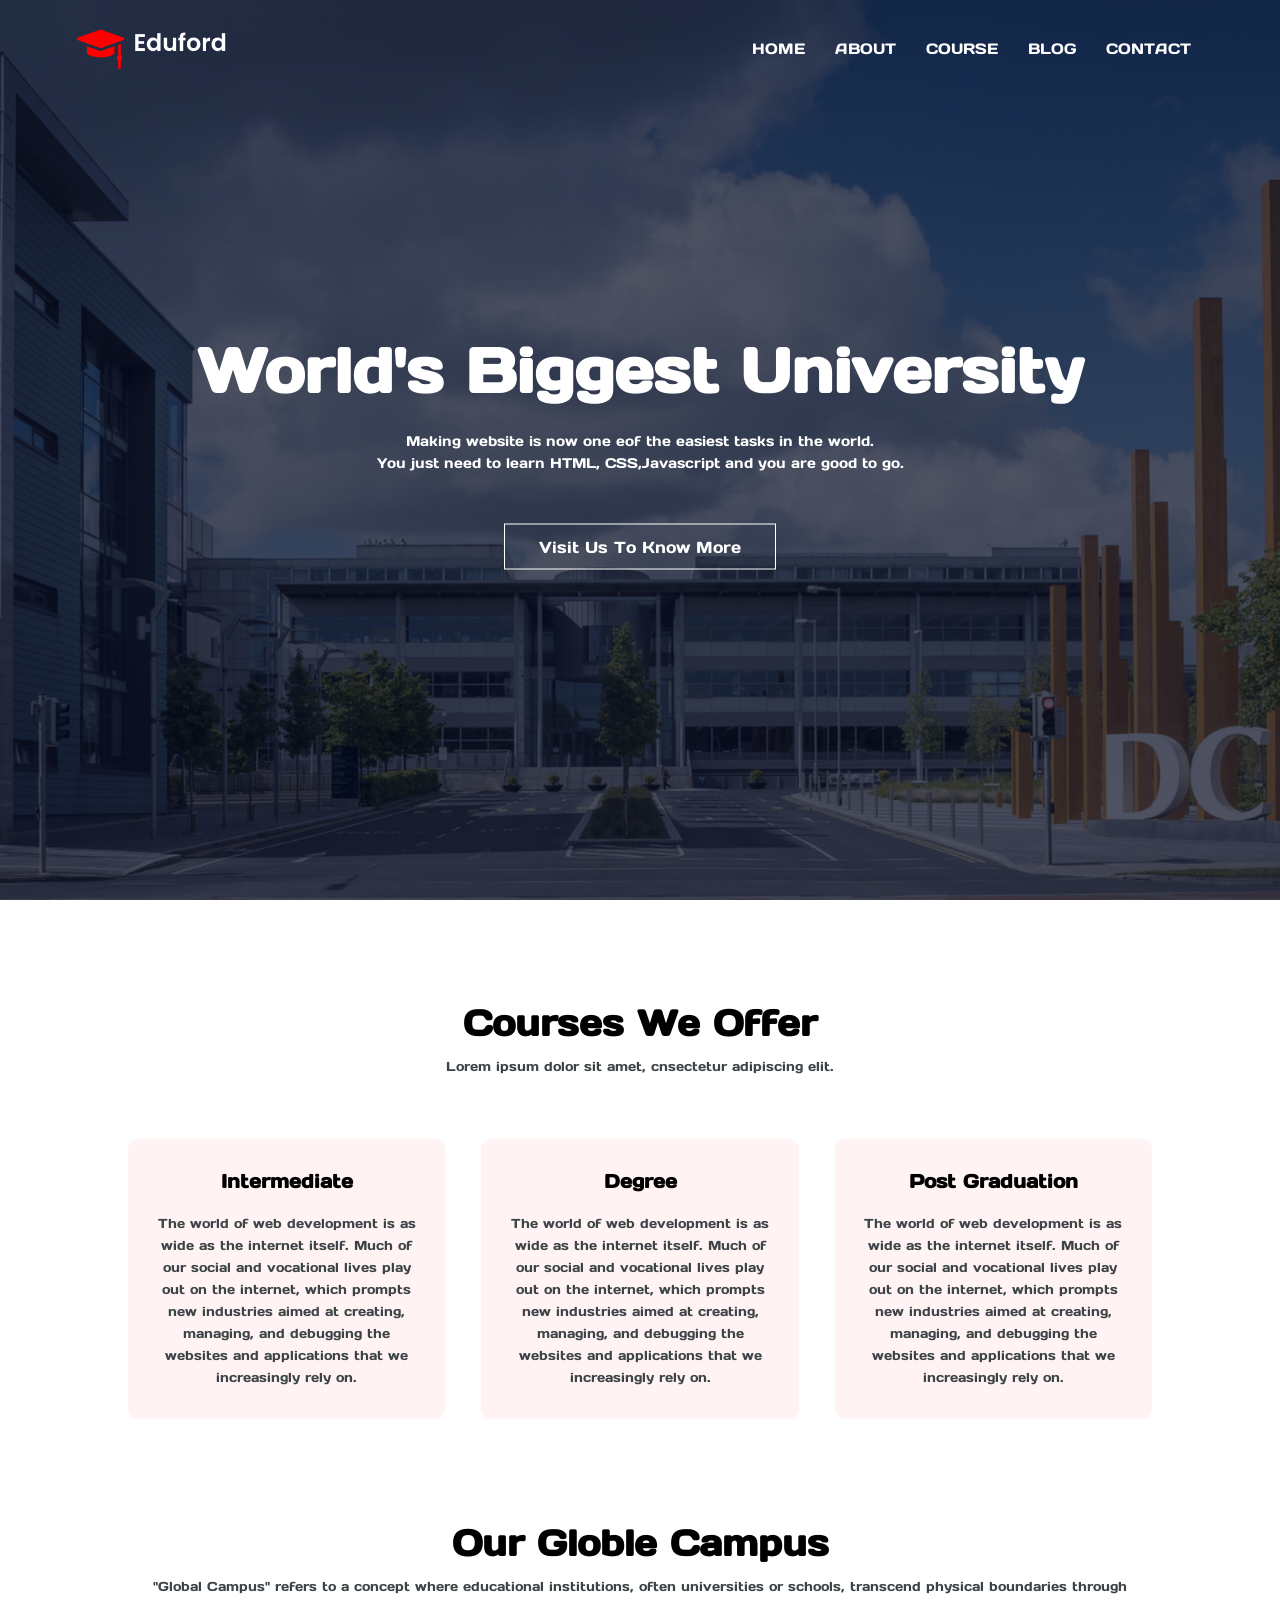
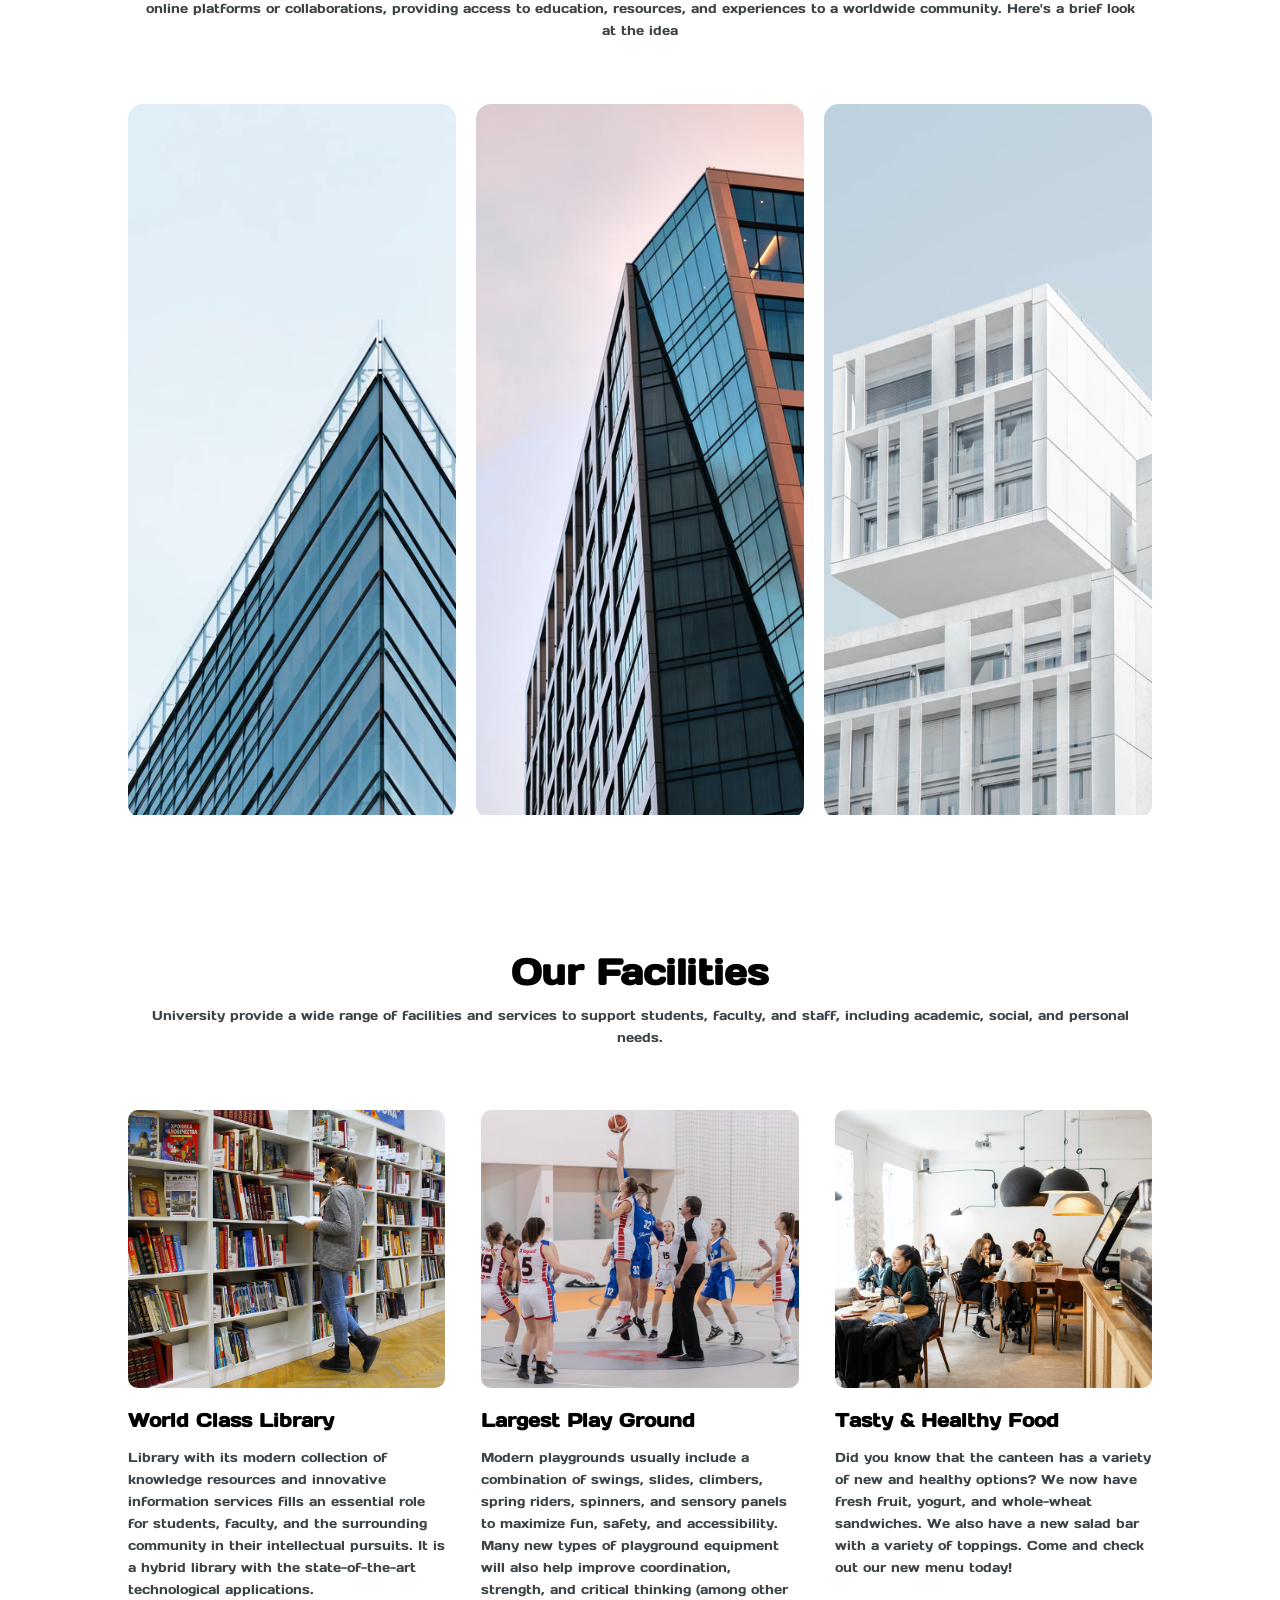
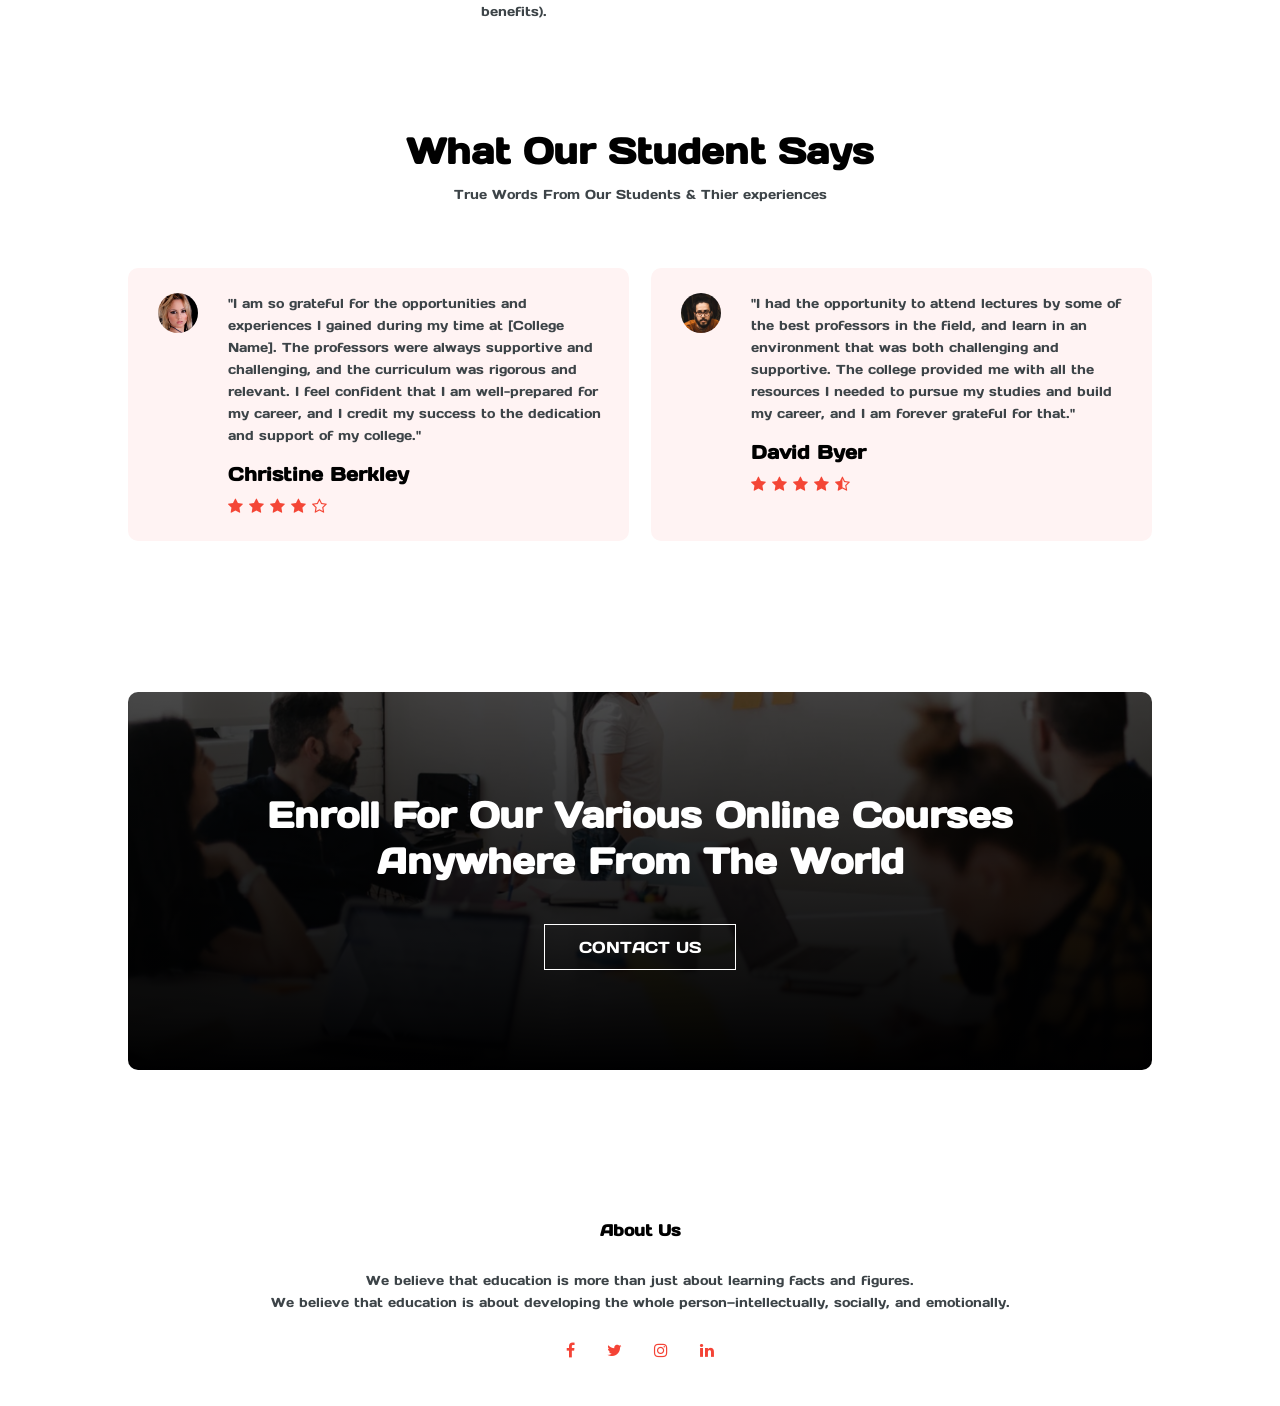
<file: My-University website/index.html>
<!DOCTYPE html>
<html lang="en">
<head>
    <meta charset="UTF-8">
    <meta name="viewport" content="width=device-width, initial-scale=1.0">
    <title>University Website</title>

    <link rel="stylesheet" href="style.css">
    <link rel="preconnect" href="https://fonts.googleapis.com">
    <link rel="preconnect" href="https://fonts.gstatic.com" crossorigin>
    <link rel="preconnect" href="https://fonts.googleapis.com">
    <link rel="preconnect" href="https://fonts.gstatic.com" crossorigin>
    <link href="https://fonts.googleapis.com/css2?family=Days+One&display=swap" rel="stylesheet">
    <link rel="stylesheet" href="https://stackpath.bootstrapcdn.com/font-awesome/4.7.0/css/font-awesome.min.css">

</head>

<body>

<!-- Header -->

    <section class="header">
        <nav>
            <a href="index.html"><img src="images/logo.png"></a>
            <div class="nav-links" id="navLinks">
                <i class="fa fa-times" onclick="hideMenu()"></i>
                <ul>
                    <li><a href="index.html">HOME</a></li>
                    <li><a href="About.html">ABOUT</a></li>
                    <li><a href="course.html">COURSE</a></li>
                    <li><a href="Blog.html">BLOG</a></li>
                    <li><a href="contact.html">CONTACT</a></li>
                </ul>
            </div>
            <i class="fa fa-bars" onclick="showMenu()"></i>
        </nav>

        <div class="text-box">
            <h1>World's Biggest University</h1>
            <p>Making website is now one eof the easiest tasks in the world.<br>You just need to learn HTML, CSS,Javascript and you are good to go.</p>
            <a href="" class="hero-btn">Visit Us To Know More</a>
        </div>
    </section>

<!-- Course -->

    <section class="course">
        <h1>Courses We Offer</h1>
        <p>Lorem ipsum dolor sit amet, cnsectetur adipiscing elit.</p>

        <div class="row">
            <div class="course-col">
                <h3>Intermediate</h3>
                <p>The world of web development is as wide as the internet itself. Much of our social and vocational lives play out on the internet, which prompts new industries aimed at creating, managing, and debugging the websites and applications that we increasingly rely on.</p>
            </div>
            <div class="course-col">
                <h3>Degree</h3>
                <p>The world of web development is as wide as the internet itself. Much of our social and vocational lives play out on the internet, which prompts new industries aimed at creating, managing, and debugging the websites and applications that we increasingly rely on.</p>
            </div>
            <div class="course-col">
                <h3>Post Graduation</h3>
                <p>The world of web development is as wide as the internet itself. Much of our social and vocational lives play out on the internet, which prompts new industries aimed at creating, managing, and debugging the websites and applications that we increasingly rely on.</p>
            </div>
        </div>
    </section>

<!-- Campus -->

    <section class="campus">
        <h1>Our Globle Campus</h1>
        <p>"Global Campus" refers to a concept where educational institutions, often universities or schools, transcend physical boundaries through online platforms or collaborations, providing access to education, resources, and experiences to a worldwide community. Here's a brief look at the idea</p>
        <div class="row">
            <div class="campus-col">
                <img src="images/london.png">
                <div class="layer_l">
                    <h3>LONDON</h3>
                </div>
            </div>
            <div class="campus-col">
                <img src="images/newyork.png">
                <div class="layer_n">
                    <h3>NEW YORK</h3>
                </div>
            </div>
            <div class="campus-col">
                <img src="images/washington.png">
                <div class="layer_w">
                    <h3>WASHINGTON</h3>
                </div>
            </div>
        </div>
    </section>

<!-- Facilities -->

    <section class="facilities">
        <h1>Our Facilities</h1>
        <p>University provide a wide range of facilities and services to support students, faculty, and staff, including academic, social, and personal needs.</p>
        <div class="row">
            <div class="facilities-col">
                <img src="images/library.png">
                <h3>World Class Library</h3>
                <p>Library with its modern collection of knowledge resources and innovative information services fills an essential role for students, faculty, and the surrounding community in their intellectual pursuits. It is a hybrid library with the state-of-the-art technological applications. </p>
            </div>
            <div class="facilities-col">
                <img src="images/basketball.png">
                <h3>Largest Play Ground</h3>
                <p>Modern playgrounds usually include a combination of swings, slides, climbers, spring riders, spinners, and sensory panels to maximize fun, safety, and accessibility. Many new types of playground equipment will also help improve coordination, strength, and critical thinking (among other benefits).</p>
            </div>
            <div class="facilities-col">
                <img src="images/cafeteria.png">
                <h3>Tasty & Healthy Food</h3>
                <p>Did you know that the canteen has a variety of new and healthy options? We now have fresh fruit, yogurt, and whole-wheat sandwiches. We also have a new salad bar with a variety of toppings. Come and check out our new menu today!</p>
            </div>
        </div>
    </section>

<!-- testimonials -->

    <section class="testimonials">
        <h1>What Our Student Says</h1>
        <p>True Words From Our Students &  Thier experiences</p>
        <div class="row">
            <div class="testimonials-col">
                <img src="images/user1.jpg" >
                <div>
                    <p>"I am so grateful for the opportunities and experiences I gained during my time at [College Name]. The professors were always supportive and challenging, and the curriculum was rigorous and relevant. I feel confident that I am well-prepared for my career, and I credit my success to the dedication and support of my college."</p>
                    <h3>Christine Berkley</h3>
                    <i class="fa fa-star"></i>
                    <i class="fa fa-star"></i>
                    <i class="fa fa-star"></i>
                    <i class="fa fa-star"></i>
                    <i class="fa fa-star-o"></i>
                </div>
            </div>
            <div class="testimonials-col">
                <img src="images/user2.jpg" >
                <div>
                    <p>"I had the opportunity to attend lectures by some of the best professors in the field, and learn in an environment that was both challenging and supportive. The college provided me with all the resources I needed to pursue my studies and build my career, and I am forever grateful for that."</p>
                    <h3>David Byer</h3>
                    <i class="fa fa-star"></i>
                    <i class="fa fa-star"></i>
                    <i class="fa fa-star"></i>
                    <i class="fa fa-star"></i>
                    <i class="fa fa-star-half-o"></i>
                </div>
            </div>
        </div>
        
    </section>

<!-- Call To Action -->

    <section class="cta">
        <h1>Enroll For Our Various Online Courses<br>Anywhere From The World</h1>
        <a href="contact.html" class="hero-btn">CONTACT US</a>
    </section>

   <!-- Footer -->

   <section class="footer">
        <h4>About Us</h4>
        <p>We believe that education is more than just about learning facts and figures.<br>We believe that education is about developing the whole person—intellectually, socially, and emotionally.</p>
        <div class="icons">
            <i class="fa fa-facebook"></i>
            <i class="fa fa-twitter"></i>
            <i class="fa fa-instagram"></i>
            <i class="fa fa-linkedin"></i>
        </div>
   </section>
<!-- Java Script For Menu Toggle -->

<script>

    var navLinks = document.getElementById("navLinks");
    function showMenu(){
        navLinks.style.right = "0";
    }
    function hideMenu(){
        navLinks.style.right = "-200px";
    }
</script>

</body>
</html>
</file>
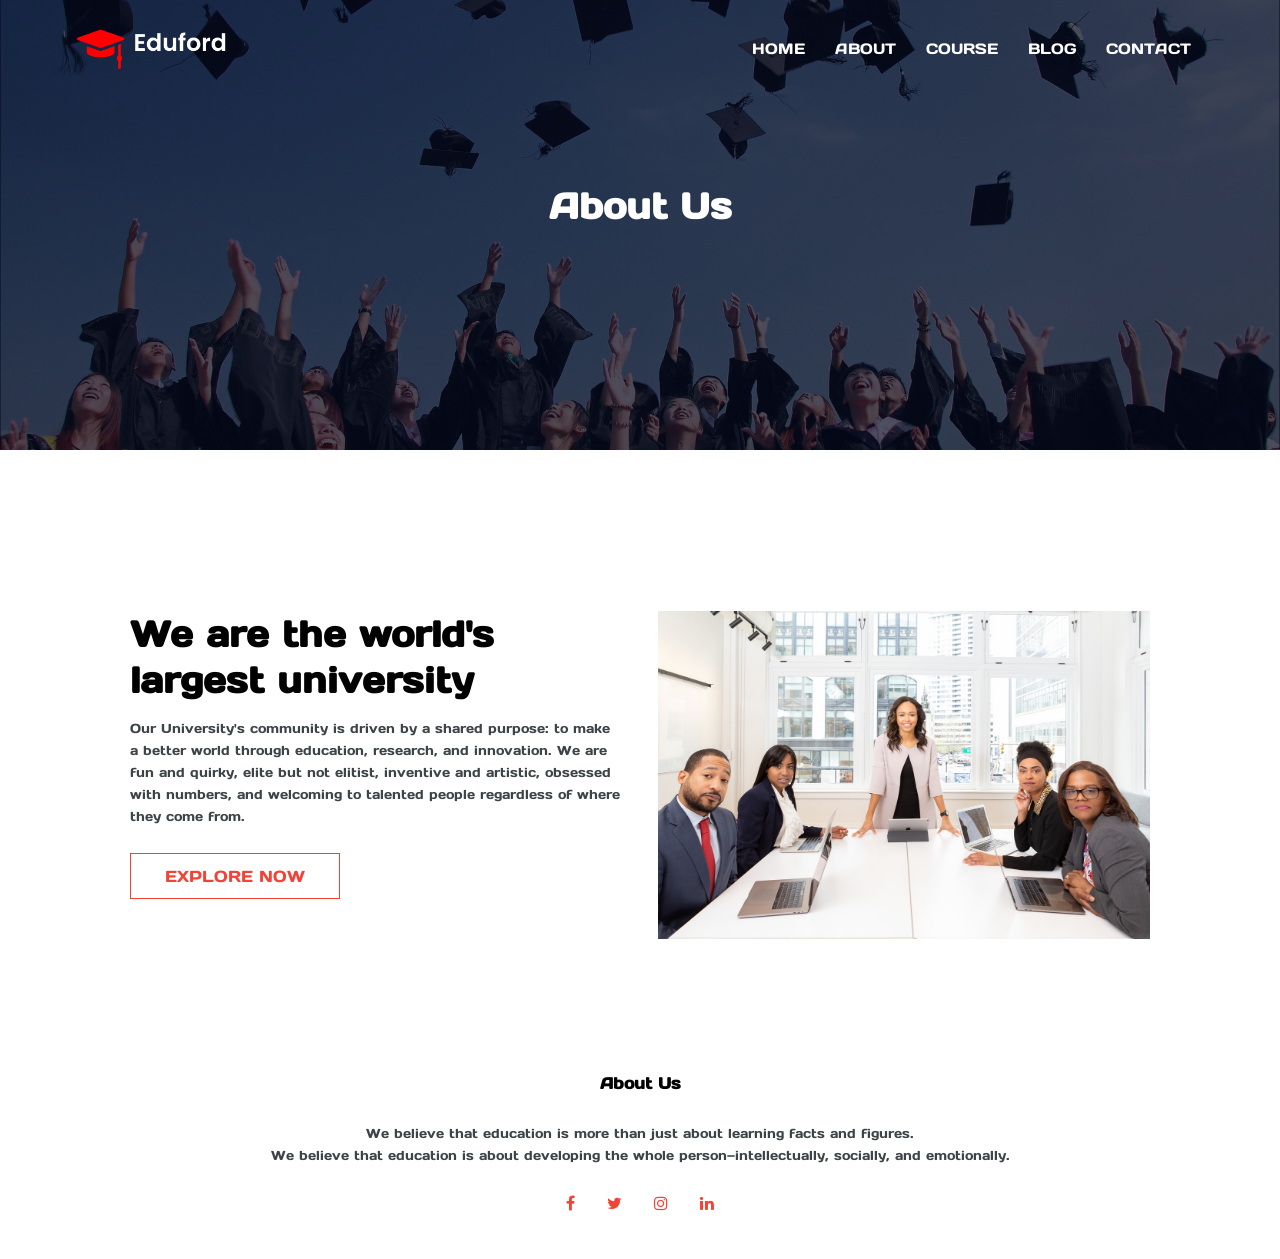
<file: My-University website/About.html>
<!DOCTYPE html>
<html lang="en">
<head>
    <meta charset="UTF-8">
    <meta name="viewport" content="width=device-width, initial-scale=1.0">
    <title>University Website</title>

    <link rel="stylesheet" href="style.css">
    <link rel="preconnect" href="https://fonts.googleapis.com">
    <link rel="preconnect" href="https://fonts.gstatic.com" crossorigin>
    <link rel="preconnect" href="https://fonts.googleapis.com">
    <link rel="preconnect" href="https://fonts.gstatic.com" crossorigin>
    <link href="https://fonts.googleapis.com/css2?family=Days+One&display=swap" rel="stylesheet">
    <link rel="stylesheet" href="https://stackpath.bootstrapcdn.com/font-awesome/4.7.0/css/font-awesome.min.css">

</head>

<body>

<!-- Header -->

    <section class="sub-header">
        <nav>
            <a href="index.html"><img src="images/logo.png"></a>
            <div class="nav-links" id="navLinks">
                <i class="fa fa-times" onclick="hideMenu()"></i>
                <ul>
                    <li><a href="index.html">HOME</a></li>
                    <li><a href="About.html">ABOUT</a></li>
                    <li><a href="course.html">COURSE</a></li>
                    <li><a href="Blog.html">BLOG</a></li>
                    <li><a href="contact.html">CONTACT</a></li>
                </ul>
            </div>
            <i class="fa fa-bars" onclick="showMenu()"></i>
        </nav>

        <h1>About Us</h1>
    </section>

<!-- About us content -->

    <section class="about-us">
        <div class="row">
            <div class="about-col">
                <h1>We are the world's largest university</h1>
                <p>Our University's community is driven by a shared purpose: to make a better world through education, research, and innovation. We are fun and quirky, elite but not elitist, inventive and artistic, obsessed with numbers, and welcoming to talented people regardless of where they come from.</p>
                <a href="" class="hero-btn red-btn">EXPLORE NOW </a>
            </div>
            <div class="about-col">
                <img src="images/about.jpg">
            </div>
        </div>
    </section>


<!-- Footer -->

   <section class="footer">
        <h4>About Us</h4>
        <p>We believe that education is more than just about learning facts and figures.<br>We believe that education is about developing the whole person—intellectually, socially, and emotionally.</p>
        <div class="icons">
            <i class="fa fa-facebook"></i>
            <i class="fa fa-twitter"></i>
            <i class="fa fa-instagram"></i>
            <i class="fa fa-linkedin"></i>
        </div>
   </section>
<!-- Java Script For Menu Toggle -->

<script>

    var navLinks = document.getElementById("navLinks");
    function showMenu(){
        navLinks.style.right = "0";
    }
    function hideMenu(){
        navLinks.style.right = "-200px";
    }
</script>

</body>
</html>
</file>
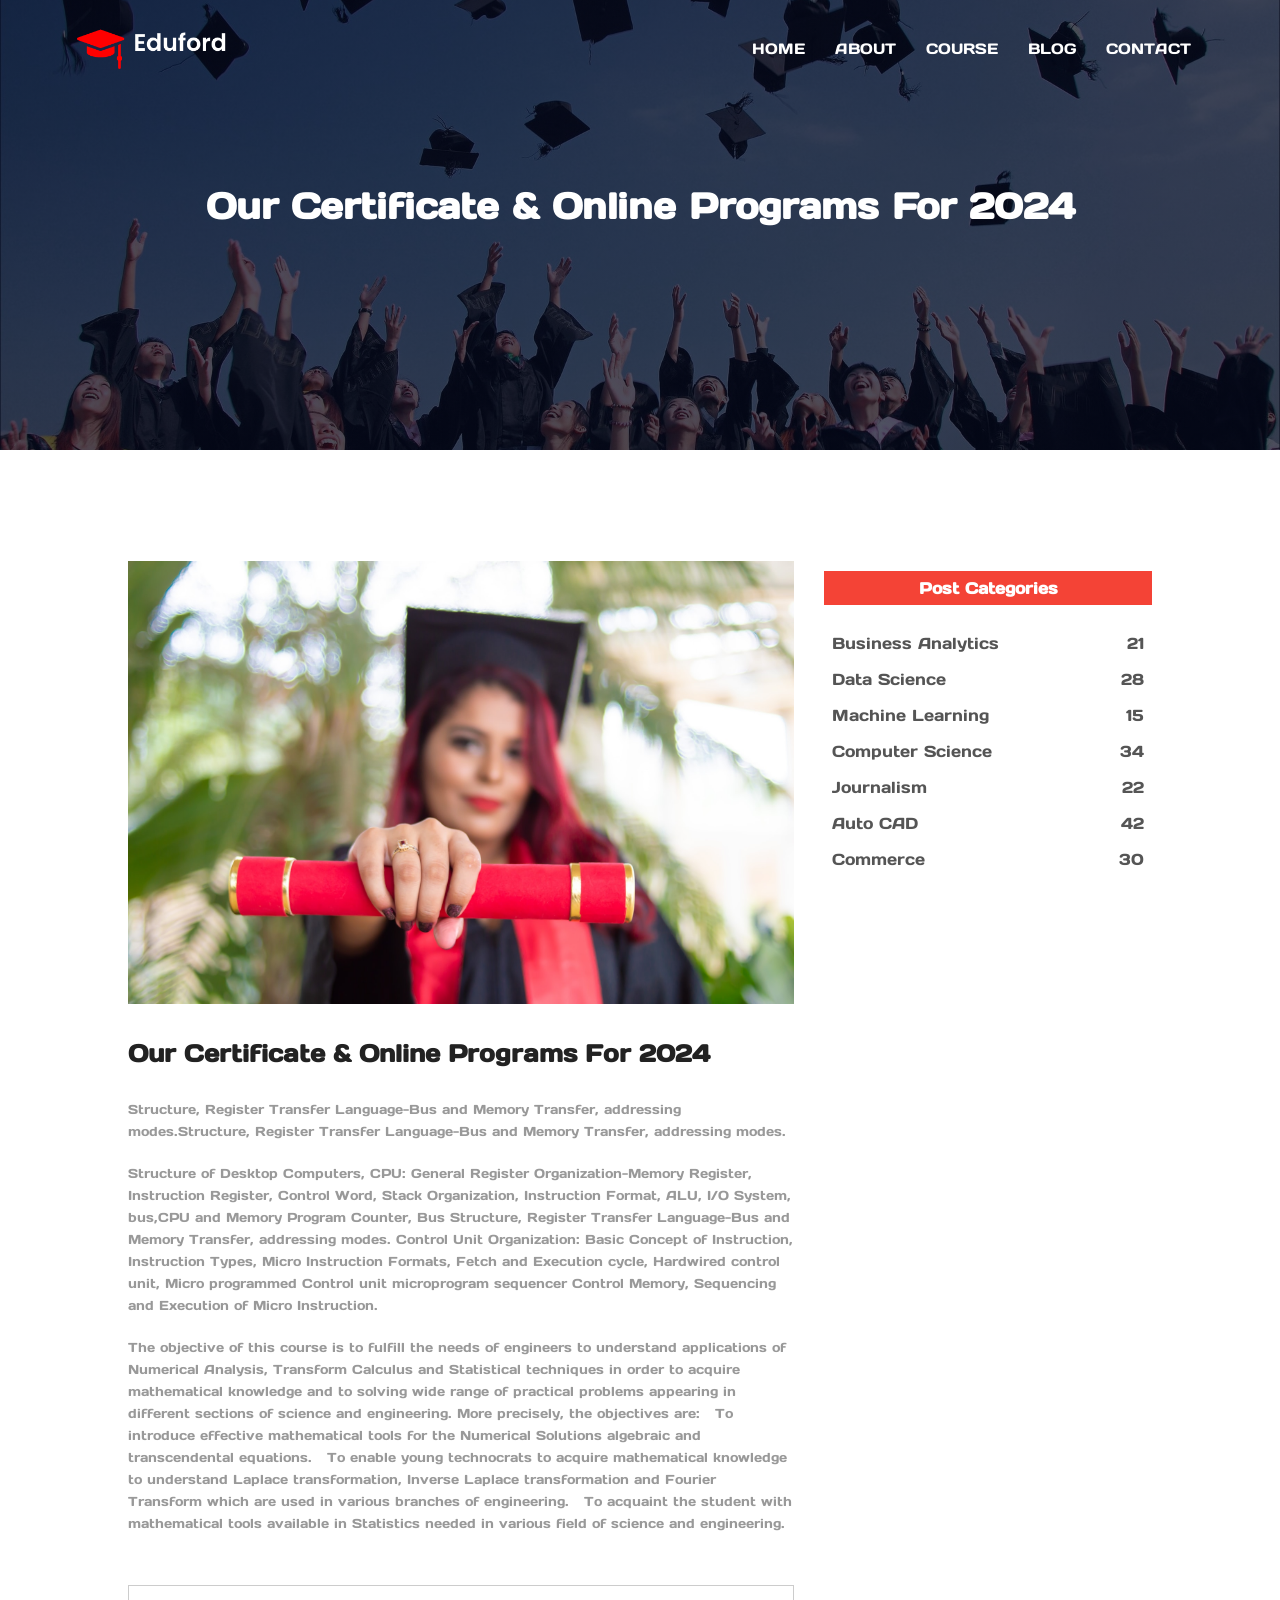
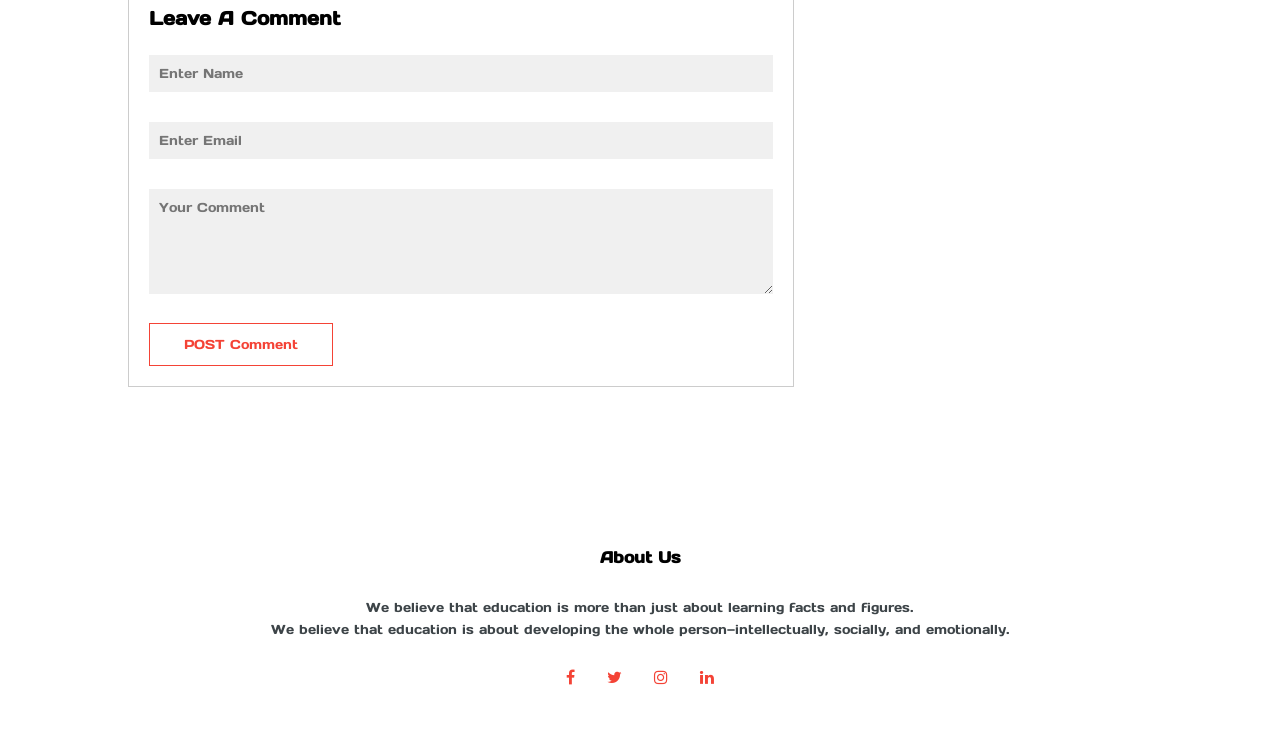
<file: My-University website/Blog.html>
<!DOCTYPE html>
<html lang="en">
<head>
    <meta charset="UTF-8">
    <meta name="viewport" content="width=device-width, initial-scale=1.0">
    <title>University Website</title>

    <link rel="stylesheet" href="style.css">
    <link rel="preconnect" href="https://fonts.googleapis.com">
    <link rel="preconnect" href="https://fonts.gstatic.com" crossorigin>
    <link rel="preconnect" href="https://fonts.googleapis.com">
    <link rel="preconnect" href="https://fonts.gstatic.com" crossorigin>
    <link href="https://fonts.googleapis.com/css2?family=Days+One&display=swap" rel="stylesheet">
    <link rel="stylesheet" href="https://stackpath.bootstrapcdn.com/font-awesome/4.7.0/css/font-awesome.min.css">

</head>

<body>

<!-- Header -->

    <section class="sub-header">
        <nav>
            <a href="index.html"><img src="images/logo.png"></a>
            <div class="nav-links" id="navLinks">
                <i class="fa fa-times" onclick="hideMenu()"></i>
                <ul>
                    <li><a href="index.html">HOME</a></li>
                    <li><a href="About.html">ABOUT</a></li>
                    <li><a href="course.html">COURSE</a></li>
                    <li><a href="Blog.html">BLOG</a></li>
                    <li><a href="contact.html">CONTACT</a></li>
                </ul>
            </div>
            <i class="fa fa-bars" onclick="showMenu()"></i>
        </nav>

        <h1>Our Certificate & Online Programs For 2024</h1>
    </section>

<!-- Blog Page for content -->

    <section class="blog-content">
        <div class="row">
            <div class="blog-left">
                <img src="images/certificate.jpg">
                <h2>Our Certificate & Online Programs For 2024</h2>
                <p>Structure, Register  Transfer  Language-Bus  and  Memory  Transfer,  addressing modes.Structure, Register  Transfer  Language-Bus  and  Memory  Transfer,  addressing modes.</p>
                <br>
                <p>Structure  of  Desktop  Computers,  CPU:  General  Register 
                    Organization-Memory  Register,  Instruction Register, Control Word, Stack Organization, 
                    Instruction Format, ALU, I/O System, bus,CPU and Memory Program  Counter,  Bus  
                    Structure, Register  Transfer  Language-Bus  and  Memory  Transfer,  addressing modes. 
                    Control Unit Organization: Basic  Concept  of  Instruction,  Instruction  Types,  Micro  
                    Instruction  Formats, Fetch  and  Execution  cycle, Hardwired  control  unit,  Micro
                    programmed  Control  unit microprogram  sequencer    Control  Memory, Sequencing and 
                    Execution of Micro Instruction.</p><br>
                <p> The objective of this course is to fulfill the needs of engineers to understand 
                    applications of Numerical Analysis, Transform Calculus and Statistical techniques in order to 
                    acquire mathematical knowledge and to solving wide range of practical problems appearing 
                    in different sections of science and engineering. More precisely, the objectives are:  
                     To introduce effective mathematical tools for the Numerical Solutions algebraic and 
                    transcendental equations. 
                     To enable young technocrats to acquire mathematical knowledge to understand 
                    Laplace transformation, Inverse Laplace transformation and Fourier Transform which 
                    are used in various branches of engineering.   
                     To acquaint the student with mathematical tools available in Statistics needed in 
                    various field of science and engineering.</p>
                <div class="comment-box">
                    <h3>Leave A Comment</h3>
                    <form class="Comment-form">
                        <input type="text" placeholder="Enter Name">
                        <input type="Email" placeholder="Enter Email">
                        <textarea rows="5" placeholder="Your Comment"></textarea>
                        <button type="submit" class="hero-btn red-btn">POST Comment</button>
                    </form>
                </div>
            </div>
            <div class="blog-right">
                <h3>Post Categories</h3>
                <div>
                    <span>Business Analytics</span>
                    <span>21</span>
                </div>
                <div>
                    <span>Data Science</span>
                    <span>28</span>
                </div>
                <div>
                    <span>Machine Learning</span>
                    <span>15</span>
                </div>
                <div>
                    <span>Computer Science</span>
                    <span>34</span>
                </div>
                <div>
                    <span>Journalism</span>
                    <span>22</span>
                </div>
                <div>
                    <span>Auto CAD</span>
                    <span>42</span>
                </div>
                <div>
                    <span>Commerce</span>
                    <span>30</span>
                </div>
            </div>
        </div>
    </section>

<!-- Footer -->

   <section class="footer">
        <h4>About Us</h4>
        <p>We believe that education is more than just about learning facts and figures.<br>We believe that education is about developing the whole person—intellectually, socially, and emotionally.</p>
        <div class="icons">
            <i class="fa fa-facebook"></i>
            <i class="fa fa-twitter"></i>
            <i class="fa fa-instagram"></i>
            <i class="fa fa-linkedin"></i>
        </div>
   </section>
<!-- Java Script For Menu Toggle -->

<script>

    var navLinks = document.getElementById("navLinks");
    function showMenu(){
        navLinks.style.right = "0";
    }
    function hideMenu(){
        navLinks.style.right = "-200px";
    }
</script>

</body>
</html>
</file>
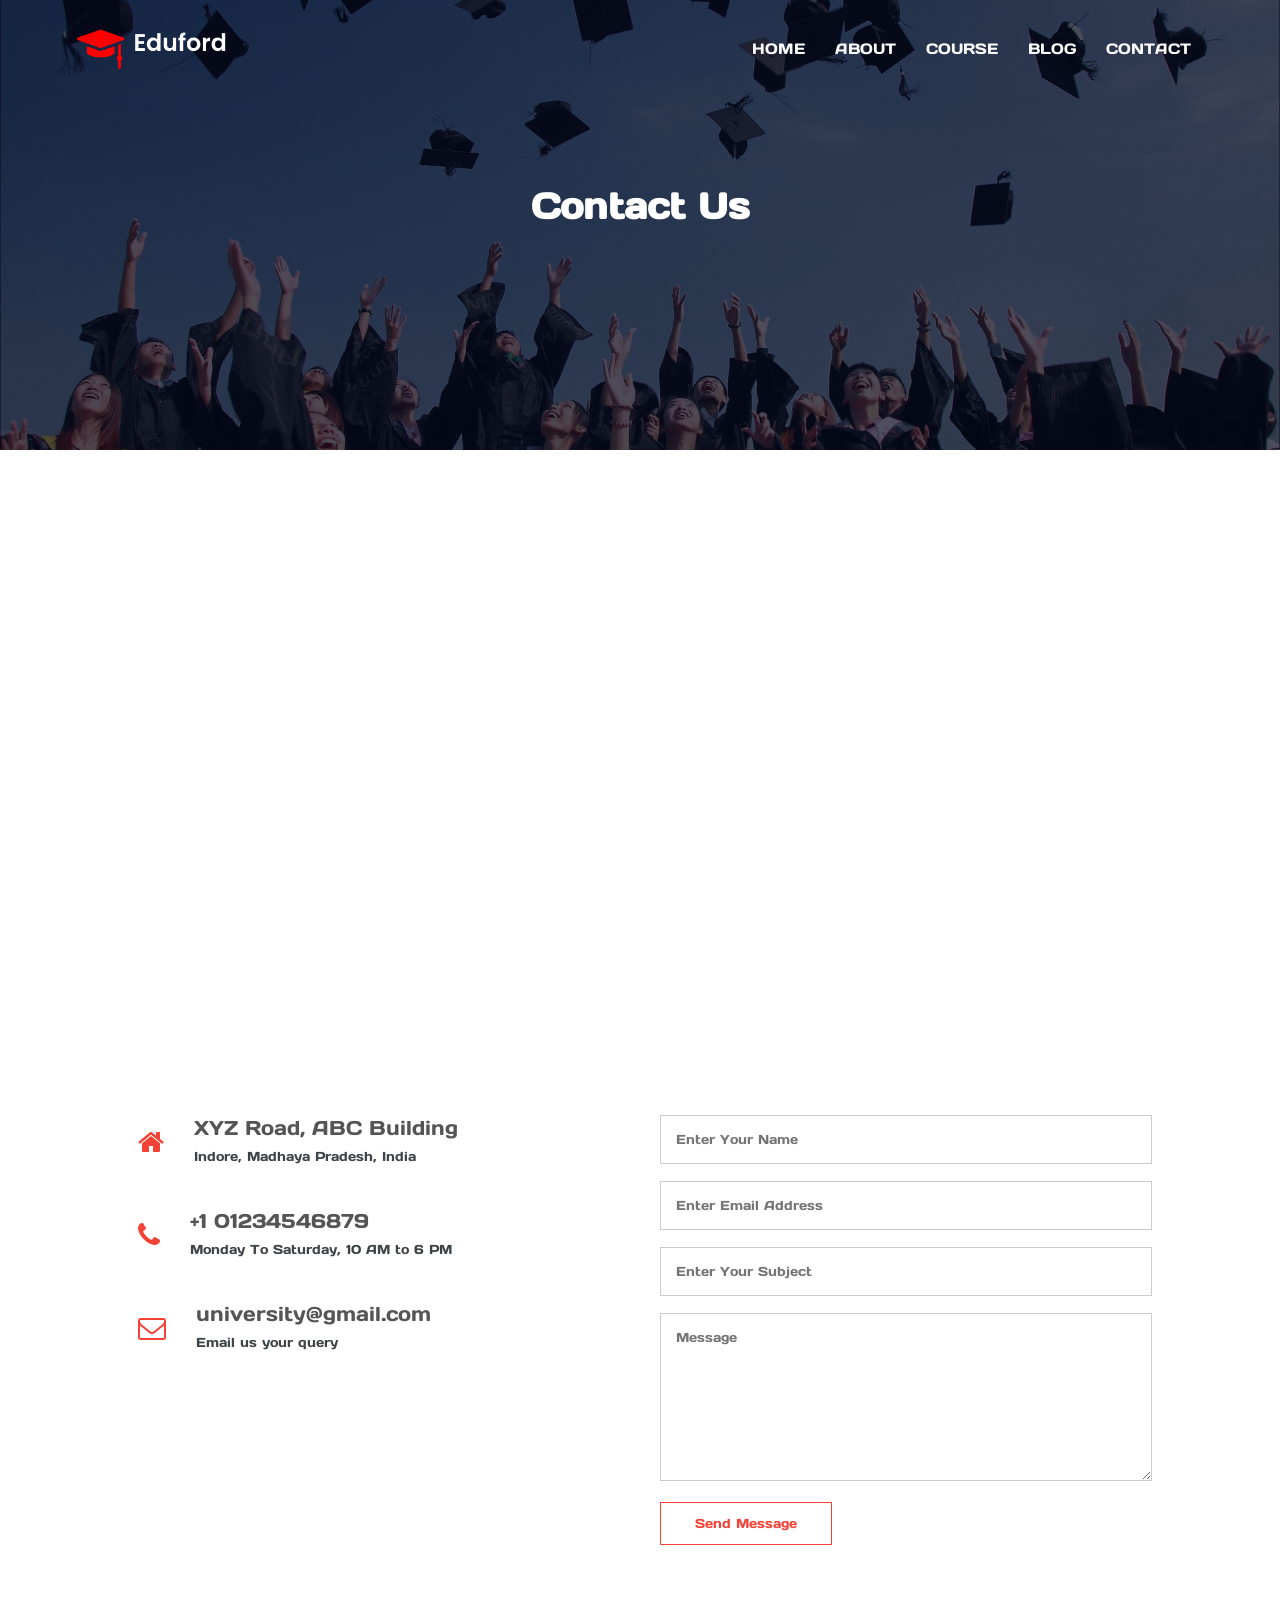
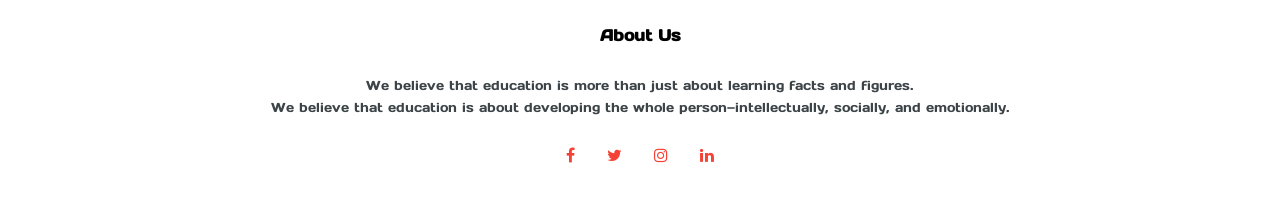
<file: My-University website/contact.html>
<!DOCTYPE html>
<html lang="en">
<head>
    <meta charset="UTF-8">
    <meta name="viewport" content="width=device-width, initial-scale=1.0">
    <title>University Website</title>

    <link rel="stylesheet" href="style.css">
    <link rel="preconnect" href="https://fonts.googleapis.com">
    <link rel="preconnect" href="https://fonts.gstatic.com" crossorigin>
    <link rel="preconnect" href="https://fonts.googleapis.com">
    <link rel="preconnect" href="https://fonts.gstatic.com" crossorigin>
    <link href="https://fonts.googleapis.com/css2?family=Days+One&display=swap" rel="stylesheet">
    <link rel="stylesheet" href="https://stackpath.bootstrapcdn.com/font-awesome/4.7.0/css/font-awesome.min.css">

</head>

<body>

<!-- Header -->

    <section class="sub-header">
        <nav>
            <a href="index.html"><img src="images/logo.png"></a>
            <div class="nav-links" id="navLinks">
                <i class="fa fa-times" onclick="hideMenu()"></i>
                <ul>
                    <li><a href="index.html">HOME</a></li>
                    <li><a href="About.html">ABOUT</a></li>
                    <li><a href="course.html">COURSE</a></li>
                    <li><a href="Blog.html">BLOG</a></li>
                    <li><a href="contact.html">CONTACT</a></li>
                </ul>
            </div>
            <i class="fa fa-bars" onclick="showMenu()"></i>
        </nav>

        <h1>Contact Us</h1>
    </section>

<!-- contact us -->

    <section class="location">
        <iframe src="https://www.google.com/maps/embed?pb=!1m14!1m12!1m3!1d14716.228909870835!2d75.91148249999998!3d22.763257399999997!2m3!1f0!2f0!3f0!3m2!1i1024!2i768!4f13.1!5e0!3m2!1sen!2sin!4v1711807506446!5m2!1sen!2sin" width="600" height="450" style="border:0;" allowfullscreen="" loading="lazy" referrerpolicy="no-referrer-when-downgrade"></iframe>
    </section>
    <section class="contact-us">
        <div class="row">
            <div class="contact-col">
                <div>
                    <i class="fa fa-home"></i>
                    <span>
                        <h5>XYZ Road, ABC Building</h5>
                        <p>Indore, Madhaya Pradesh, India</p>
                    </span>
                </div>
                <div>
                    <i class="fa fa-phone"></i>
                    <span>
                        <h5>+1 01234546879</h5>
                        <p>Monday To Saturday, 10 AM to 6 PM</p>
                    </span>
                </div>
                <div>
                    <i class="fa fa-envelope-o"></i>
                    <span>
                        <h5>university@gmail.com</h5>
                        <p>Email us your query</p>
                    </span>
                </div>
            </div>
            <div class="contact-col">
                <form action="form-handler.php" method="post">
                    <input type="text" name="name" placeholder="Enter Your Name" required>
                    <input type="email" name="email" placeholder="Enter Email Address" required>
                    <input type="text" name="subject" placeholder="Enter Your Subject" required>
                    <textarea rows="8" name="message" placeholder="Message" required></textarea>
                    <button type="submit" class="hero-btn red-btn">Send Message</button>
                </form>
            </div>
        </div>
    </section>

<!-- Footer -->

   <section class="footer">
        <h4>About Us</h4>
        <p>We believe that education is more than just about learning facts and figures.<br>We believe that education is about developing the whole person—intellectually, socially, and emotionally.</p>
        <div class="icons">
            <i class="fa fa-facebook"></i>
            <i class="fa fa-twitter"></i>
            <i class="fa fa-instagram"></i>
            <i class="fa fa-linkedin"></i>
        </div>
   </section>

<!-- Java Script For Menu Toggle -->

<script>

    var navLinks = document.getElementById("navLinks");
    function showMenu(){
        navLinks.style.right = "0";
    }
    function hideMenu(){
        navLinks.style.right = "-200px";
    }
</script>

</body>
</html>
</file>
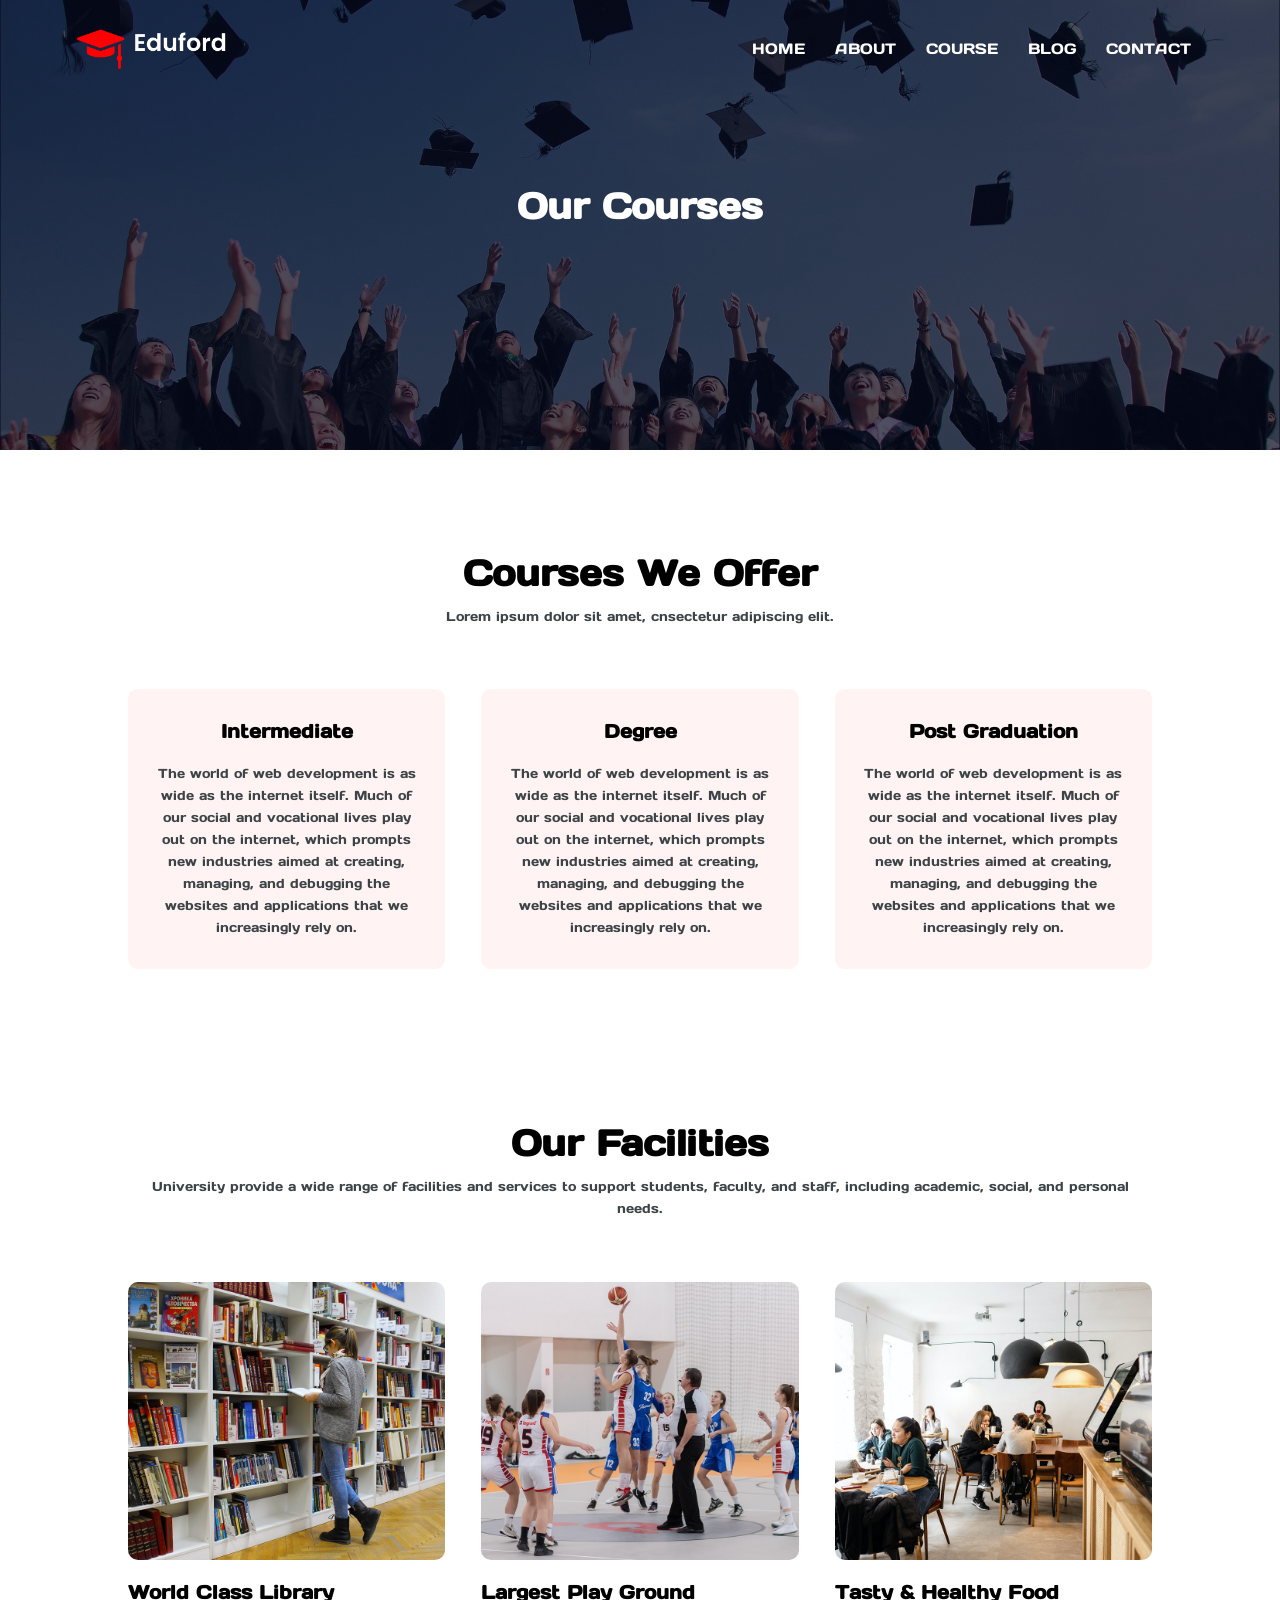
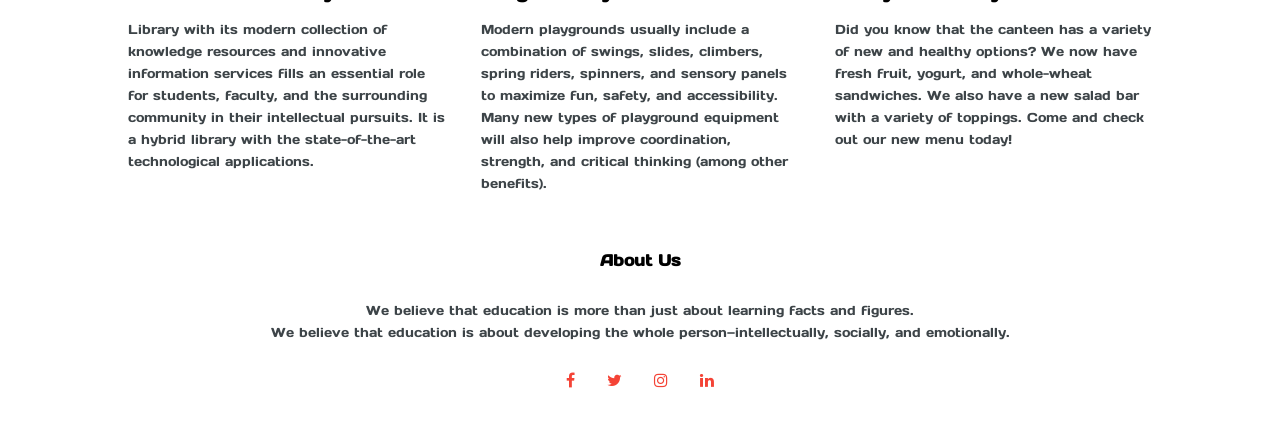
<file: My-University website/course.html>
<!DOCTYPE html>
<html lang="en">
<head>
    <meta charset="UTF-8">
    <meta name="viewport" content="width=device-width, initial-scale=1.0">
    <title>University Website</title>

    <link rel="stylesheet" href="style.css">
    <link rel="preconnect" href="https://fonts.googleapis.com">
    <link rel="preconnect" href="https://fonts.gstatic.com" crossorigin>
    <link rel="preconnect" href="https://fonts.googleapis.com">
    <link rel="preconnect" href="https://fonts.gstatic.com" crossorigin>
    <link href="https://fonts.googleapis.com/css2?family=Days+One&display=swap" rel="stylesheet">
    <link rel="stylesheet" href="https://stackpath.bootstrapcdn.com/font-awesome/4.7.0/css/font-awesome.min.css">

</head>

<body>

<!-- Header -->

    <section class="sub-header">
        <nav>
            <a href="index.html"><img src="images/logo.png"></a>
            <div class="nav-links" id="navLinks">
                <i class="fa fa-times" onclick="hideMenu()"></i>
                <ul>
                    <li><a href="index.html">HOME</a></li>
                    <li><a href="About.html">ABOUT</a></li>
                    <li><a href="course.html">COURSE</a></li>
                    <li><a href="Blog.html">BLOG</a></li>
                    <li><a href="contact.html">CONTACT</a></li>
                </ul>
            </div>
            <i class="fa fa-bars" onclick="showMenu()"></i>
        </nav>

        <h1>Our Courses</h1>
    </section>

<!-- Course -->

<section class="course">
    <h1>Courses We Offer</h1>
    <p>Lorem ipsum dolor sit amet, cnsectetur adipiscing elit.</p>

    <div class="row">
        <div class="course-col">
            <h3>Intermediate</h3>
            <p>The world of web development is as wide as the internet itself. Much of our social and vocational lives play out on the internet, which prompts new industries aimed at creating, managing, and debugging the websites and applications that we increasingly rely on.</p>
        </div>
        <div class="course-col">
            <h3>Degree</h3>
            <p>The world of web development is as wide as the internet itself. Much of our social and vocational lives play out on the internet, which prompts new industries aimed at creating, managing, and debugging the websites and applications that we increasingly rely on.</p>
        </div>
        <div class="course-col">
            <h3>Post Graduation</h3>
            <p>The world of web development is as wide as the internet itself. Much of our social and vocational lives play out on the internet, which prompts new industries aimed at creating, managing, and debugging the websites and applications that we increasingly rely on.</p>
        </div>
    </div>
</section>

<!-- Facilities -->

<section class="facilities">
    <h1>Our Facilities</h1>
    <p>University provide a wide range of facilities and services to support students, faculty, and staff, including academic, social, and personal needs.</p>
    <div class="row">
        <div class="facilities-col">
            <img src="images/library.png">
            <h3>World Class Library</h3>
            <p>Library with its modern collection of knowledge resources and innovative information services fills an essential role for students, faculty, and the surrounding community in their intellectual pursuits. It is a hybrid library with the state-of-the-art technological applications. </p>
        </div>
        <div class="facilities-col">
            <img src="images/basketball.png">
            <h3>Largest Play Ground</h3>
            <p>Modern playgrounds usually include a combination of swings, slides, climbers, spring riders, spinners, and sensory panels to maximize fun, safety, and accessibility. Many new types of playground equipment will also help improve coordination, strength, and critical thinking (among other benefits).</p>
        </div>
        <div class="facilities-col">
            <img src="images/cafeteria.png">
            <h3>Tasty & Healthy Food</h3>
            <p>Did you know that the canteen has a variety of new and healthy options? We now have fresh fruit, yogurt, and whole-wheat sandwiches. We also have a new salad bar with a variety of toppings. Come and check out our new menu today!</p>
        </div>
    </div>
</section>


<!-- Footer -->

   <section class="footer">
        <h4>About Us</h4>
        <p>We believe that education is more than just about learning facts and figures.<br>We believe that education is about developing the whole person—intellectually, socially, and emotionally.</p>
        <div class="icons">
            <i class="fa fa-facebook"></i>
            <i class="fa fa-twitter"></i>
            <i class="fa fa-instagram"></i>
            <i class="fa fa-linkedin"></i>
        </div>
   </section>
<!-- Java Script For Menu Toggle -->

<script>

    var navLinks = document.getElementById("navLinks");
    function showMenu(){
        navLinks.style.right = "0";
    }
    function hideMenu(){
        navLinks.style.right = "-200px";
    }
</script>

</body>
</html>
</file>
<file: My-University website/style.css>
/* Header */

*{
    margin: 0;
    padding: 0;
    font-family: 'Days One', sans-serif;
}

.header{
    min-height: 100vh;
    width: 100%;
    background-image: linear-gradient(rgba(4,9,30,0.7),rgba(4,9,30,0.7)),url(images/banner.png);
    background-position: center;
    background-size: cover;
    position: relative;
}
nav{
    display: flex;
    padding: 2% 6%;
    justify-content: space-between;
    align-items: center;
}
nav img{
    width: 150px;
    
}
.nav-links{
    flex: 1;
    text-align: right;
}
.nav-links ul li{
    list-style: none;
    display: inline-block;
    padding: 8px 12px;
    position: relative;
}
.nav-links ul li a{
    color: #fff;
    text-decoration: none;
    font-size: 15px;
}
.nav-links ul li::after{
    content: '';
    width: 0px;
    height: 2px;
    background: #f44336;
    display: block;
    margin: auto;
    transition: 0.5s;
}
.nav-links ul li:hover::after{
    width: 100%;
}
.text-box{
    width: 90%;
    color: #fff;
    position: absolute;
    top: 50%;
    left: 50%;
    transform: translate(-50%,-50%);
    text-align: center;
}
.text-box h1{
    font-size: 62px;
}
.text-box p{
    margin: 10px 0 40px;
    font-size: 14px;
    color: #fff;
}
.hero-btn{
    display: inline-block;
    text-decoration: antiquewhite;
    color: #fff;
    border: 1px solid #fff;
    padding: 12px 34px;
    background: transparent;
    position: relative;
}
.hero-btn:hover{
    border: 1px solid #f4382a;
    background: #f4382a;
    transition: 0.9s;
}
nav .fa{
    display: none;
}

@media(max-width: 700px){
    .text-box h1{
        font-size: 20px;
    }
    .text-box p{
        margin: 10px 0 40px;
        font-size: 9px;
        color: #fff;
    }
    .nav-links ul li{
        display: block;
    }
    .nav-links {
        position: fixed;
        background: #f4382a;
        width: 200px;
        height: 100vh;
        top: 0;
        right: -200px;
        text-align: left;
        z-index: 2;
        transition: 1s;
    }
    nav .fa{
        display: block;
        color: #fff;
        margin: 10px;
        font-size: 22px;
        cursor: pointer;
    }
    .nav-links ul{
        padding: 30px;
    }

}

/* course */

.course{
    width: 80%;
    margin: auto;
    text-align: center;
    padding-top: 100px;
}
h1{
    font-size: 36px;
    font-weight: 600;
}
p{
    color: rgb(61, 68, 72);
    font-size: 13px;
    font-weight: 300;
    line-height: 22px;
    padding: 10px;
}
.row{
    margin-top: 5%;
    display: flex;
    justify-content: space-between;
}
.course-col{
    flex-basis: 31%;
    background: #fff3f3;
    border-radius: 10px;
    margin-bottom: 5%;
    padding: 20px 12px;
    box-sizing: border-box;
    transition: 0.8s;
}
h3{
    text-align: center;
    font-weight: 600;
    margin: 10px 0;
}
.course-col:hover{
    box-shadow: 0 0 20px 0px rgba(0,0,0,0.2);
}
@media(max-width: 700px){
    .row{
        flex-direction: column;
    }
}

/* campus */

.campus{
    width: 80%;
    margin: auto;
    text-align: center;
    padding-top: 50px;
}
.campus-col{
    flex-basis: 32%;
    border-radius: 15px;
    margin-bottom: 30px;
    position: relative;
    overflow: hidden;
}
.campus-col .img{
    width: 100%;
    display: block;
}
.layer_l{
    background: transparent;
    height: 100%;
    width: 100%;
    position: absolute;
    top: 0;
    left: 0;
    transition: 0.5s;
}
.layer_l:hover{
    background: rgba(79, 151, 197, 0.535);
}
.layer_l h3{
    width: 100%;
    font-weight: 500;
    color: #fff;
    font-size: 26px;
    bottom: 0;
    left: 50%;
    transform: translateX(-50%);
    position: absolute;
    opacity: 0;
    transition: 0.5s;
}
.layer_l:hover h3{
    bottom: 49%;
    opacity: 1;
}
.layer_n{
    background: transparent;
    height: 100%;
    width: 100%;
    position: absolute;
    top: 0;
    left: 0;
    transition: 0.5s;
}
.layer_n:hover{
    background: rgba(172, 107, 226, 0.465);
}
.layer_n h3{
    width: 100%;
    font-weight: 500;
    color: #fff;
    font-size: 26px;
    bottom: 0;
    left: 50%;
    transform: translateX(-50%);
    position: absolute;
    opacity: 0;
    transition: 0.5s;
}
.layer_n:hover h3{
    bottom: 49%;
    opacity: 1;
}
.layer_w{
    background: transparent;
    height: 100%;
    width: 100%;
    position: absolute;
    top: 0;
    left: 0;
    transition: 0.5s;
}
.layer_w:hover{
    background: rgba(79, 151, 197, 0.535);
}
.layer_w h3{
    width: 100%;
    font-weight: 500;
    color: #fff;
    font-size: 26px;
    bottom: 0;
    left: 50%;
    transform: translateX(-50%);
    position: absolute;
    opacity: 0;
    transition: 0.5s;
}
.layer_w:hover h3{
    bottom: 49%;
    opacity: 1;
}

/* facilities */

.facilities{
    width: 80%;
    margin: auto;
    text-align: center;
    padding-top: 100px;
}
.facilities-col{
    flex-basis: 31%;
    border-radius: 10px;
    margin-bottom: 5px;
    text-align: left;
}
.facilities-col img{
    width: 100%;
    border-radius: 10px;
}
.facilities-col p{
    padding: 0;
}
.facilities-col h3{
    margin-top: 16px;
    margin-bottom: 15px;
    text-align: left;
}

/* testimonial */

.testimonials{
    width: 80%;
    margin: auto;
    padding-top: 100px;
    text-align: center;
}
.testimonials-col{
    flex-basis: 44%;
    border-radius: 10px;
    margin-bottom: 5%;
    text-align: left;
    background: #fff3f3;
    padding: 25px;
    cursor: pointer;
    display: flex;
}
.testimonials-col img{
    height: 40px;
    margin-left: 5px;
    margin-right: 30px;
    border-radius: 50%;
}
.testimonials-col p{
    padding: 0;
}
.testimonials-col h3{
    margin-top: 15px;
    text-align: left;
}
.testimonials-col .fa{
    color: #f44636;
}
.testimonials-col:hover{
    box-shadow: 0 0 20px 0px rgba(0,0,0,0.2);
}
@media(max-width: 700px) {
    .testimonials-col img{
        margin-left: 0px;
        margin-right: 15px;
    };
}

/* Call To Action */

.cta{
    margin: 100px auto;
    width: 80%;
    background-image: linear-gradient(rgba(0,0,0,0.7),rgba(0,0,0.7)),url(images/banner2.jpg);
    background-position: center;
    background-size: cover;
    border-radius: 10px;
    text-align: center;
    padding: 100px 0;
}
.cta h1{
    color: #fff;
    margin-bottom: 40px;
    padding: 0;
}
@media(max-width: 700px){
     .cta h1{
        font-size: 24px;
     }
}

/* Footer */

.footer{
    width: 100%;
    text-align: center;
    padding: 30px 0;
}
.footer h4{
    margin-bottom: 20px;
    margin-top: 20px;
    font-weight: 600;
}
.icons .fa{
    color: #f44336;
    margin: 0 13px;
    padding: 18px 0;
}

/* about us page */

.sub-header{
    height: 50vh;
    width: 100%;
    background-image: linear-gradient(rgba(4,9,30,0.7),rgba(4,9,30,0.7)),url(images/background.jpg);
    background-position: center;
    background-size: cover;
    text-align: center;
    color: #fff;
}
.sub-header h1{
    margin-top: 85px;
}
.about-us{
    width: 80%;
    margin: auto;
    padding-top: 80px;
    padding-bottom: 50px;
}
.about-col{
    flex-basis: 48%;
    padding: 30px 2px;
}
.about-col img{
    width: 100%;
}
.about-col h1{
    padding-top: 0;
}
.about-col p{
    padding: 15px 0 25px;
}
.red-btn{
    border: 1px solid #f44336;
    background: transparent;
    color: #f44336;
    transition: 0.8s;
}
.red-btn:hover{
    color: #fff;
}

/* blog-content */

.blog-content{
    width: 80%;
    margin: auto;
    padding: 60px 0;
}
.blog-left{
    flex-basis: 65%;
}
.blog-left img{
    width: 100%;
}
.blog-left h2{
    color: #222;
    font-weight: 600;
    margin: 30px 0;
}
.blog-left p{
    color: #999;
    padding: 0;
}
.blog-right{
    flex-basis: 32%;
}
.blog-right h3{
    background: #f44336;
    color: #fff;
    padding: 7px 0;
    font-size: 16px;
    margin-bottom: 20px;
}
.blog-right div{
    display: flex;
    align-items: center;
    justify-content: space-between;
    color: #555;
    padding: 8px;
    box-sizing: border-box;
}
.comment-box{
    border: 1px solid #ccc;
    margin: 50px 0;
    padding: 10px 20px;
}
.comment-box h3{
    text-align: left;
}
.Comment-form input, .Comment-form textarea{
    width: 100%;
    padding: 10px;
    margin: 15px 0;
    box-sizing: border-box;
    border: none;
    outline: none;
    background: #f0f0f0;
}
.Comment-form button{
    margin: 10px 0;
}
@media (max-width:700px){
    .sub-header h1{
        font-size: 21px;
        padding-top: 50px;
    }
}

/* Contact us page */

.location{
    width: 80%;
    margin: auto;
    padding: 80px 0;
}
.location iframe{
    width: 100%;
}
.contact-us{
    width: 80%;
    margin: auto;
}
.contact-col{
    flex-basis: 48%;
    margin-bottom: 30px;
}
.contact-col div{
    display: flex;
    align-items: center;
    margin-bottom: 40px;
}
.contact-col div .fa{
    font-size: 28px;
    color: #f44336;
    margin: 10px;
    margin-right: 30px;
}
.contact-col div p{
    padding: 0;
}
.contact-col div h5{
    font-size: 20px;
    margin-bottom: 5px;
    color: #555;
    font-weight: 400;
}
.contact-col input, .contact-col textarea{
    width: 100%;
    padding: 15px;
    margin-bottom: 17px;
    outline: none;
    border: 1px solid #ccc;
    box-sizing: border-box;
}
</file>
